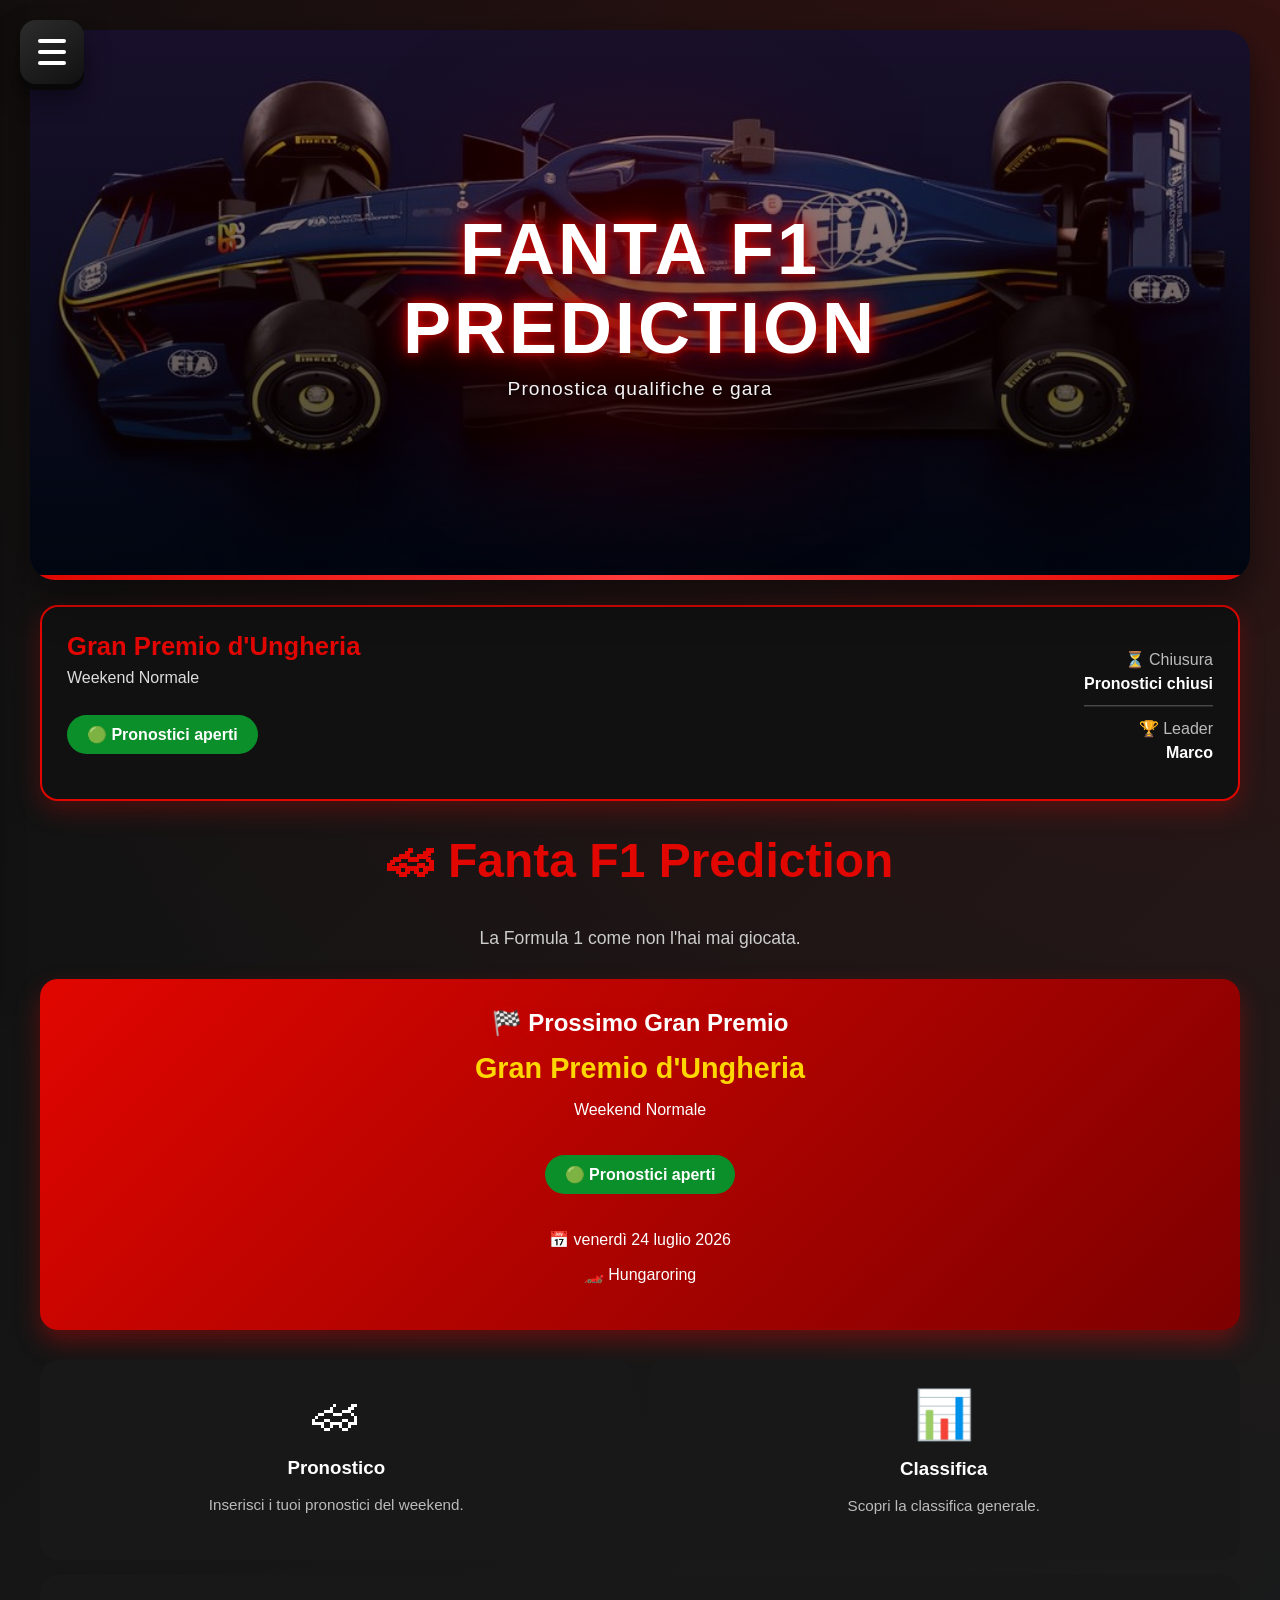
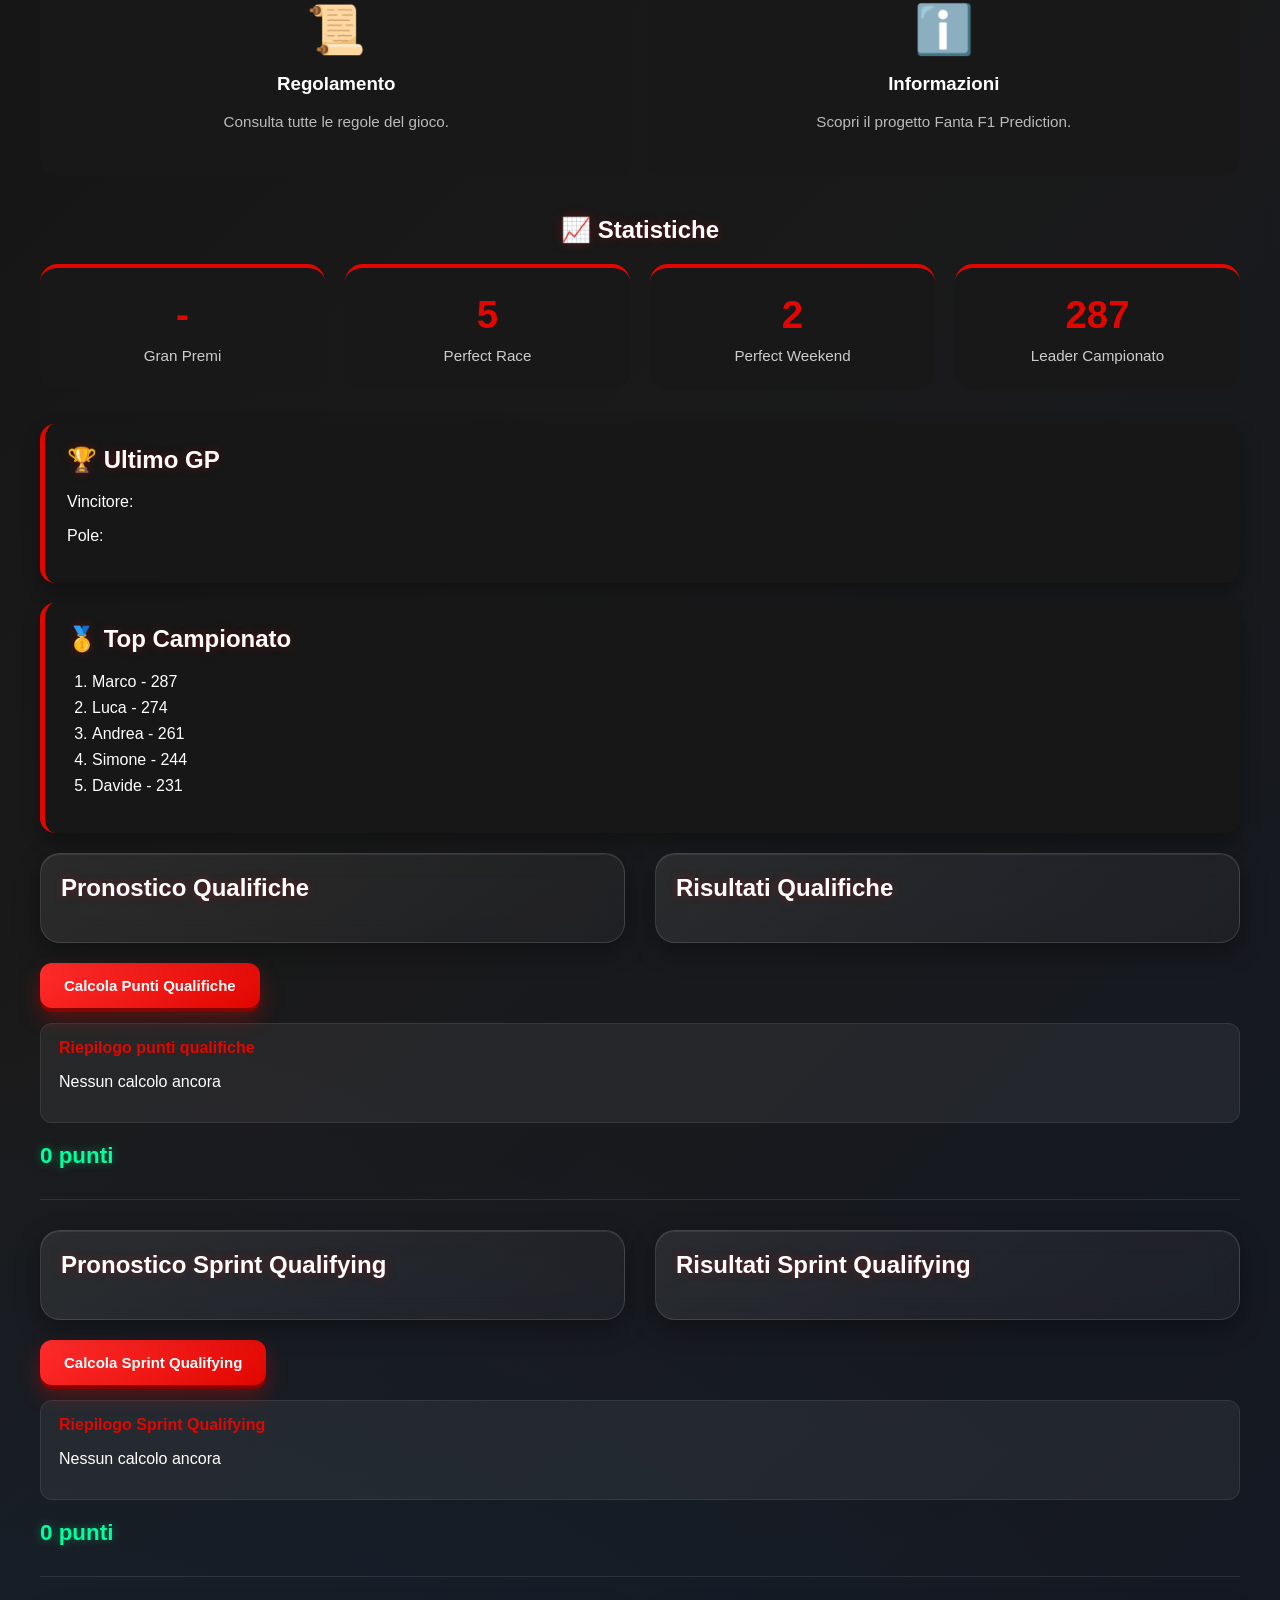
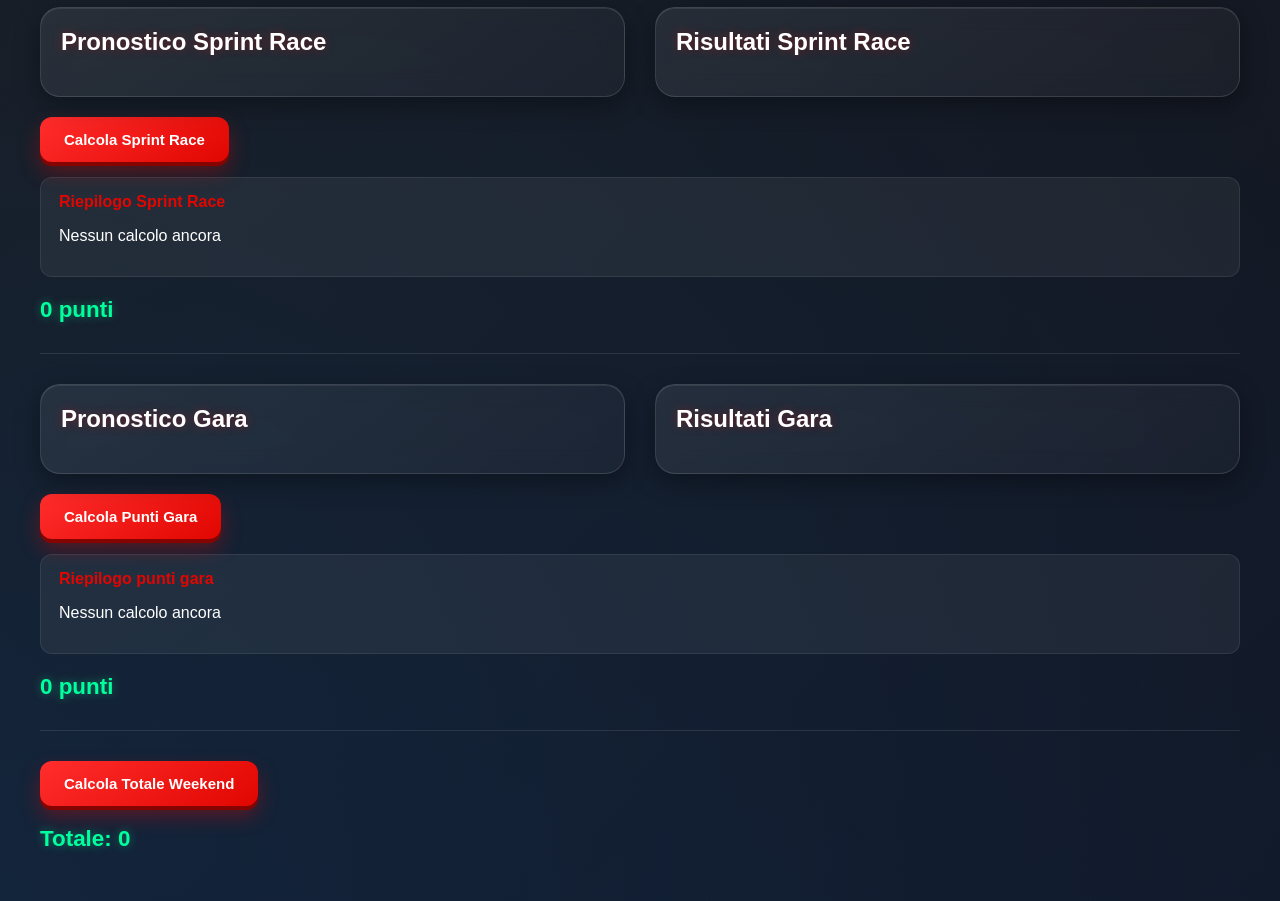
<file: index.html>
<!DOCTYPE html>

<html lang="it">
<head>

<meta charset="UTF-8">
<meta name="viewport" content="width=device-width, initial-scale=1.0">

<title>Fanta F1 Prediction</title>

<meta name="description"
      content="Pronostica qualifiche e gara di Formula 1 e scopri il tuo punteggio nel Fanta F1 Prediction.">

<link rel="stylesheet" href="styles.css">

</head>
<body>

<!-- MENU HAMBURGER 3D -->
<button id="menuToggle" class="hamburger-btn">

    <span></span>
    <span></span>
    <span></span>

</button>

<!-- MENU LATERALE -->
<nav id="sideMenu" class="side-menu">

    <button class="side-btn" onclick="showSection('home')">
        🏠 Home
    </button>
      
    <button class="side-btn" onclick="showSection('app')">
        🏁 Gioco
    </button>

    <button class="side-btn" onclick="showSection('rules')">
        📜 Regolamento
    </button>

    <button class="side-btn" onclick="showSection('ranking')">
        📊 Classifica
    </button>

    <button class="side-btn" onclick="showSection('info')">
        ℹ️ Info
    </button>

</nav>

<!-- HERO -->
<header class="hero">

    <!-- FOTO DI SFONDO -->
    <div class="hero-bg"></div>

    <!-- OVERLAY SCURO -->
    <div class="hero-overlay"></div>

    <!-- CONTENUTO -->
    <div class="hero-content">

       <h1 class="f1-title">
    Fanta F1<br>Prediction
</h1>

        <p class="hero-subtitle">
            Pronostica qualifiche e gara
        </p>

    </div>

</header>

      <!-- HOME -->

<div id="home" class="panel">

<div class="container">

      <div class="home-banner">

<div class="banner-left">

<h3 id="gpName">Caricamento...</h3>

<p id="weekendType">Caricamento...</p>

<span id="gpStatus" class="gp-status"></span>

</div>

<div class="banner-right">

<p>⏳ Chiusura</p>

<strong id="countdown">Caricamento...</strong>

<hr>

<p>🏆 Leader</p>

<strong id="leader"></strong>

</div>

</div>

<h1>🏎 Fanta F1 Prediction</h1>

<p class="home-subtitle">
La Formula 1 come non l'hai mai giocata.
</p>

<div class="gp-card">

    <h2>🏁 Prossimo Gran Premio</h2>

    <h3 id="gpCardName">Caricamento...</h3>

    <p id="gpCardWeekend">Caricamento...</p>

    <span id="gpCardStatus" class="gp-status">
        Caricamento...
    </span>
      <p>📅 <span id="gpDate"></span></p>

      <p>🏎️ <span id="gpCircuit"></span></p>

</div>

<div class="home-grid">

<div class="home-action" onclick="showSection('app')">

<div class="action-icon">🏎</div>

<h3>Pronostico</h3>

<p>Inserisci i tuoi pronostici del weekend.</p>

</div>

<div class="home-action" onclick="showSection('ranking')">

<div class="action-icon">📊</div>

<h3>Classifica</h3>

<p>Scopri la classifica generale.</p>

</div>

<div class="home-action" onclick="showSection('rules')">

<div class="action-icon">📜</div>

<h3>Regolamento</h3>

<p>Consulta tutte le regole del gioco.</p>

</div>

<div class="home-action" onclick="showSection('info')">

<div class="action-icon">ℹ️</div>

<h3>Informazioni</h3>

<p>Scopri il progetto Fanta F1 Prediction.</p>

</div>

</div>

      <h2 class="stats-title">📈 Statistiche</h2>

<div class="stats-grid">

<div class="stat-card">

<div class="stat-number" id="totalGP">-</div>

<div class="stat-label">Gran Premi</div>

</div>

<div class="stat-card">

<div class="stat-number">5</div>

<div class="stat-label">Perfect Race</div>

</div>

<div class="stat-card">

<div class="stat-number">2</div>

<div class="stat-label">Perfect Weekend</div>

</div>

<div class="stat-card">

<div class="stat-number" id="leaderPoints"></div>

<div class="stat-label">Leader Campionato</div>

</div>

</div>

<div class="home-card">

<h2>🏆 Ultimo GP</h2>

<p>
Vincitore:
<strong id="lastWinner"></strong>
</p>

<p>
Pole:
<strong id="lastPole"></strong>
</p>

</div>

<div class="home-card">

<h2>🥇 Top Campionato</h2>

<ol>

<li>Marco</li>

<li>Luca</li>

<li>Andrea</li>

<li>Simone</li>

<li>Davide</li>

</ol>

</div>

</div>

</div>
<!-- APP PRINCIPALE -->
<div id="app" class="panel">

    <div class="container">

        <!-- QUALIFICHE -->
        <div class="prediction-grid">

            <section>
                <h2>Pronostico Qualifiche</h2>
                <div id="quali-predictions"></div>
            </section>

            <section>
                <h2>Risultati Qualifiche</h2>
                <div id="quali-results"></div>
            </section>

        </div>

        <section>

            <button id="calculateQuali">
                Calcola Punti Qualifiche
            </button>

            <div class="score-box" id="qualiBreakdown">
                <h3>Riepilogo punti qualifiche</h3>
                <p id="qualiDetail">
                    Nessun calcolo ancora
                </p>
            </div>

            <p id="qualiScore">
                0 punti
            </p>

        </section>

        <hr>

        <!-- SPRINT QUALIFYING -->
        <div class="prediction-grid">

            <section>
                <h2>Pronostico Sprint Qualifying</h2>
                <div id="sprintquali-predictions"></div>
            </section>

            <section>
                <h2>Risultati Sprint Qualifying</h2>
                <div id="sprintquali-results"></div>
            </section>

        </div>

        <section>

            <button id="calculateSprintQuali">
                Calcola Sprint Qualifying
            </button>

            <div class="score-box">

                <h3>Riepilogo Sprint Qualifying</h3>

                <p id="sprintQualiDetail">
                    Nessun calcolo ancora
                </p>

            </div>

            <p id="sprintQualiScore">
                0 punti
            </p>

        </section>

        <hr>

        <!-- SPRINT RACE -->
        <div class="prediction-grid">

            <section>
                <h2>Pronostico Sprint Race</h2>
                <div id="sprint-predictions"></div>
            </section>

            <section>
                <h2>Risultati Sprint Race</h2>
                <div id="sprint-results"></div>
            </section>

        </div>

        <section>

            <button id="calculateSprintRace">
                Calcola Sprint Race
            </button>

            <div class="score-box">

                <h3>Riepilogo Sprint Race</h3>

                <p id="sprintRaceDetail">
                    Nessun calcolo ancora
                </p>

            </div>

            <p id="sprintRaceScore">
                0 punti
            </p>

        </section>

        <hr>

        <!-- GARA -->
        <div class="prediction-grid">

            <section>
                <h2>Pronostico Gara</h2>
                <div id="race-predictions"></div>
            </section>

            <section>
                <h2>Risultati Gara</h2>
                <div id="race-results"></div>
            </section>

        </div>

        <section>

            <button id="calculateRace">
                Calcola Punti Gara
            </button>

            <div class="score-box" id="raceBreakdown">

                <h3>Riepilogo punti gara</h3>

                <p id="raceDetail">
                    Nessun calcolo ancora
                </p>

            </div>

            <p id="raceScore">
                0 punti
            </p>

        </section>

        <hr>

        <!-- TOTALE WEEKEND -->
        <section>

            <button id="calculateTotal">
                Calcola Totale Weekend
            </button>

            <h2 id="totalScore">
                Totale: 0
            </h2>

        </section>

    </div>

</div>

<!-- REGOLAMENTO -->
<div id="rules" class="panel" style="display:none;">

<div class="container">

<h1 id="top">📜 Regolamento Ufficiale</h1>

      <div class="rules-index">

<h2>Indice</h2>

<a href="#obiettivo">🎯 Obiettivo</a>

<a href="#weekend">🏁 Weekend Normale</a>

<a href="#sprint">⚡ Weekend Sprint</a>

<a href="#bonus">🏆 Bonus Weekend</a>

<a href="#classifica">🌍 Classifica Generale</a>

<a href="#duello">🥊 Duello Stagionale</a>

<a href="#leghe">👥 Leghe Private</a>

<a href="#premi">🏆 Premi Finali</a>

</div>

<section id="obiettivo" class="admin-panel">

<h2>🎯 Obiettivo</h2>

<p>
Pronostica il risultato del weekend di Formula 1.
Ogni previsione assegna punti in base alla precisione.
</p>

 <p class="back-index">
    <a href="#top">⬆ Torna all'indice</a>

 </p>
      
</section>

<section id="weekend" class="admin-panel">

<h2>🏁 Weekend Normale</h2>
      
<h3>🏁 Qualifiche</h3>

<table class="rules-table">

<thead>

<tr>
<th>Posizione</th>
<th>Punti</th>
</tr>

</thead>

<tbody>

<tr><td>1°</td><td>10</td></tr>
<tr><td>2°</td><td>8</td></tr>
<tr><td>3°</td><td>6</td></tr>
<tr><td>4°</td><td>4</td></tr>
<tr><td>5°</td><td>2</td></tr>

</tbody>

</table>

<p>

<strong>Bonus:</strong>

+1 punto se il pilota è presente nella Top 5 ma in posizione diversa.

</p>

<p>

<strong>Punteggio massimo:</strong> 30 punti

</p>

<h3>🏎 Gara</h3>

<table class="rules-table">

<thead>

<tr>
<th>Posizione</th>
<th>Punti</th>
</tr>

</thead>

<tbody>

<tr><td>1°</td><td>25</td></tr>
<tr><td>2°</td><td>18</td></tr>
<tr><td>3°</td><td>15</td></tr>
<tr><td>4°</td><td>12</td></tr>
<tr><td>5°</td><td>10</td></tr>
<tr><td>6°</td><td>8</td></tr>
<tr><td>7°</td><td>6</td></tr>
<tr><td>8°</td><td>4</td></tr>
<tr><td>9°</td><td>2</td></tr>
<tr><td>10°</td><td>1</td></tr>

</tbody>

</table>

<p>

<strong>Bonus:</strong>

+2 punti se il pilota è presente nella Top 10 ma in posizione diversa.

</p>

<div class="bonus-box">

🏆 <strong>Perfect Race Bonus</strong><br>

Indovina tutti e 10 i piloti della Top 10 (ordine non importante).<br>

<strong>+20 punti</strong>

</div>

<p>

<strong>Punteggio massimo:</strong> 121 punti

</p>
<p class="back-index">
    <a href="#top">⬆ Torna all'indice</a>
</p>
</section>

<section id="sprint" class="admin-panel">

<h2>⚡ Weekend Sprint</h2>

<h3>🏁 Sprint Qualifying</h3>

<table class="rules-table">

<thead>

<tr>
<th>Posizione</th>
<th>Punti</th>
</tr>

</thead>

<tbody>

<tr><td>1°</td><td>5</td></tr>
<tr><td>2°</td><td>4</td></tr>
<tr><td>3°</td><td>3</td></tr>
<tr><td>4°</td><td>2</td></tr>
<tr><td>5°</td><td>1</td></tr>

</tbody>

</table>

<p>

<strong>Bonus:</strong>

+0,5 punti se il pilota è presente nella Top 5 ma in posizione diversa.

</p>

<p>

<strong>Punteggio massimo:</strong> 15 punti

</p>

<hr>

<h3>🏎 Sprint Race</h3>

<table class="rules-table">

<thead>

<tr>
<th>Posizione</th>
<th>Punti</th>
</tr>

</thead>

<tbody>

<tr><td>1°</td><td>8</td></tr>
<tr><td>2°</td><td>7</td></tr>
<tr><td>3°</td><td>6</td></tr>
<tr><td>4°</td><td>5</td></tr>
<tr><td>5°</td><td>4</td></tr>
<tr><td>6°</td><td>3</td></tr>
<tr><td>7°</td><td>2</td></tr>
<tr><td>8°</td><td>1</td></tr>

</tbody>

</table>

<p>

<strong>Bonus:</strong>

+1 punto se il pilota è presente nella Top 8 ma in posizione diversa.

</p>

<p>

<strong>Punteggio massimo:</strong> 36 punti

</p>
<p class="back-index">
    <a href="#top">⬆ Torna all'indice</a>
</p>
</section>

<section id="bonus" class="admin-panel">

<h2>🏆 Bonus Weekend Perfetto</h2>

<div class="bonus-box">

🏆 <strong>Perfect Weekend Bonus</strong><br>

Se vengono indovinati tutti i piloti di tutte le sessioni del weekend:

<ul>

<li>Top 5 Sprint Qualifying*</li>
<li>Top 8 Sprint Race*</li>
<li>Top 5 Qualifiche</li>
<li>Top 10 Gara</li>

</ul>

<strong>+50 punti Bonus</strong>

<p style="margin-top:10px;font-size:.9rem;">
* Nei weekend senza Sprint vengono considerate solamente Qualifiche e Gara.
</p>

</div>
<p class="back-index">
    <a href="#top">⬆ Torna all'indice</a>
</p>
</section>

<section id="classifica" class="admin-panel">

<h2>🌍 Classifica Generale</h2>

<p>

Per ogni Gran Premio vengono sommati:

</p>

<ul>

<li>Sprint Qualifying (se prevista)</li>

<li>Sprint Race (se prevista)</li>

<li>Qualifiche</li>

<li>Gara</li>

<li>Perfect Race Bonus (+20)</li>

<li>Perfect Weekend Bonus (+50)</li>

</ul>

<h3>📊 Formula del Weekend</h3>

<div class="bonus-box">

Punteggio Weekend =<br><br>

Sprint Qualifying (se presente)<br>
Sprint Race (se presente)<br>
Qualifiche<br>
Gara<br>
Perfect Race Bonus (+20)<br>
Perfect Weekend Bonus (+50)

</div>

<p>

Tutti i punti ottenuti vengono accumulati durante l'intera stagione.

Il giocatore con il punteggio totale più alto diventa il Campione Fanta F1 Prediction.

</p>
<p class="back-index">
    <a href="#top">⬆ Torna all'indice</a>
</p>
</section>

<section id="duello" class="admin-panel">

<h2>🥊 Duello Stagionale</h2>

<p>
Due giocatori possono sfidarsi durante tutta la stagione.
</p>

<h3>🏆 Assegnazione Punti Duello</h3>

<ul>

<li>Il vincitore del GP Fantasy ottiene <strong>1 Punto Duello</strong>.</li>

<li>In caso di pareggio entrambi i giocatori ottengono <strong>0,5 Punti Duello</strong>.</li>

</ul>

<h3>⚡ Bonus Sprint Qualifying</h3>

<p>

Il giocatore che ottiene il punteggio più alto nella Sprint Qualifying riceve:

</p>

<div class="bonus-box">

+2 punti Bonus Sprint Race

</div>

<p>

Questi punti vengono aggiunti esclusivamente al punteggio della Sprint Race per determinare il vincitore del GP Fantasy.

In caso di parità il bonus non viene assegnato.

</p>

<h3>🏁 Bonus Qualifiche</h3>

<p>

Il giocatore che ottiene il punteggio più alto nelle Qualifiche riceve:

</p>

<div class="bonus-box">

+5 punti Bonus Gara

</div>

<p>

Questi punti vengono aggiunti esclusivamente al punteggio della Gara per determinare il vincitore del GP Fantasy.

In caso di parità il bonus non viene assegnato.

</p>

<h3>🏆 Vincitore del GP Fantasy</h3>

<p>

Per ogni Gran Premio viene calcolato il punteggio complessivo:

</p>

<ul>

<li>Sprint Qualifying</li>

<li>Sprint Race + Bonus Sprint Qualifying (+2)</li>

<li>Qualifiche</li>

<li>Gara + Bonus Qualifiche (+5)</li>

<li>Perfect Race Bonus (+20)</li>

<li>Perfect Weekend Bonus (+50)</li>

</ul>

<p>

Il giocatore con il punteggio più alto conquista <strong>1 Punto Duello</strong>.

</p>

<h3>🥇 Campione del Duello</h3>

<p>

Al termine della stagione vince il giocatore che ha totalizzato il maggior numero di <strong>Punti Duello</strong>.

</p>

<h3>📊 Spareggi</h3>

<ol>

<li>Maggior numero di GP Fantasy vinti.</li>

<li>Maggior numero di Qualifiche vinte.</li>

<li>Maggior numero di Sprint Qualifying vinte.</li>

<li>Maggior punteggio totale nella Classifica Generale.</li>

</ol>

      <p class="back-index">
    <a href="#top">⬆ Torna all'indice</a>
</p>
      </section>

<section id="leghe" class="admin-panel">

<h2>👥 Leghe Private</h2>
<p>

Una Lega Privata può essere composta da qualsiasi numero di giocatori
(2, 4, 8, 10 o più partecipanti).

Ogni giocatore utilizza gli stessi pronostici inseriti per la Classifica Generale.

</p>

<hr>

<h3>🏆 Bonus Sprint Qualifying</h3>

<p>

Il giocatore che ottiene il punteggio più alto nella Sprint Qualifying riceve:

</p>

<div class="bonus-box">

+2 punti Bonus Sprint Race

</div>

<p>

In caso di parità il bonus viene assegnato a tutti i giocatori con il miglior punteggio.

</p>

<hr>

<h3>🏁 Bonus Qualifiche</h3>

<p>

Il giocatore che ottiene il punteggio più alto nelle Qualifiche riceve:

</p>

<div class="bonus-box">

+5 punti Bonus Gara

</div>

<p>

In caso di parità il bonus viene assegnato a tutti i giocatori con il miglior punteggio.

</p>

<hr>

<h3>📊 Classifica della Lega</h3>

<p>

Per ogni Gran Premio viene calcolato il punteggio totale sommando:

</p>

<ul>

<li>Sprint Qualifying</li>

<li>Sprint Race + Bonus Sprint Qualifying (+2)</li>

<li>Qualifiche</li>

<li>Gara + Bonus Qualifiche (+5)</li>

<li>Perfect Race Bonus (+20)</li>

<li>Perfect Weekend Bonus (+50)</li>

</ul>

<p>

I punti vengono accumulati durante tutta la stagione.

Vince la Lega il giocatore che totalizza il maggior numero di punti.

</p>

<hr>

<h3>🥇 Spareggi</h3>

<ol>

<li>Maggior numero di GP Fantasy vinti.</li>

<li>Maggior numero di Qualifiche vinte.</li>

<li>Maggior numero di Sprint Qualifying vinte.</li>

<li>Maggior numero di Pole Position indovinate.</li>

<li>Maggior punteggio nella Classifica Generale.</li>

</ol>
<p class="back-index">
    <a href="#top">⬆ Torna all'indice</a>
</p>
</section>

<section id="premi" class="admin-panel">

<h2>🏆 Premi Finali</h2>
<ul>

<li>🏆 Campione Fanta F1 Prediction</li>

<li>👥 Vincitore di ogni Lega Privata</li>

<li>🥊 Campione del Duello Stagionale</li>

<li>🎯 Maggior numero di Pole Position indovinate</li>

<li>🏁 Maggior numero di GP Fantasy vinti</li>

<li>⚡ Maggior numero di Sprint Qualifying vinte</li>

<li>🏎 Maggior numero di Perfect Race Bonus ottenuti</li>

<li>⭐ Maggior numero di Perfect Weekend Bonus ottenuti</li>

<li>🚀 Miglior punteggio di un singolo weekend</li>

<li>🌍 Miglior punteggio stagionale assoluto</li>
</ul>
<p class="back-index">
    <a href="#top">⬆ Torna all'indice</a>
</p>
</section>

</div>

</div>

<!-- CLASSIFICA -->
<div id="ranking" class="panel" style="display:none;">

    <div class="container">

        <section>

            <h2>📊 Classifica</h2>

            <p>
                Qui comparirà la classifica dei giocatori.
            </p>

        </section>

    </div>

</div>

<!-- INFO -->
<div id="info" class="panel" style="display:none;">

    <div class="container">

        <section>

            <h2>ℹ️ Informazioni</h2>

            <p>
                App Fanta F1 creata per divertimento.
            </p>

        </section>

    </div>

</div>

<script src="api.js"></script>
<script src="countdown.js"></script>
<script src="script.js"></script>

</body>
</html>
</file>
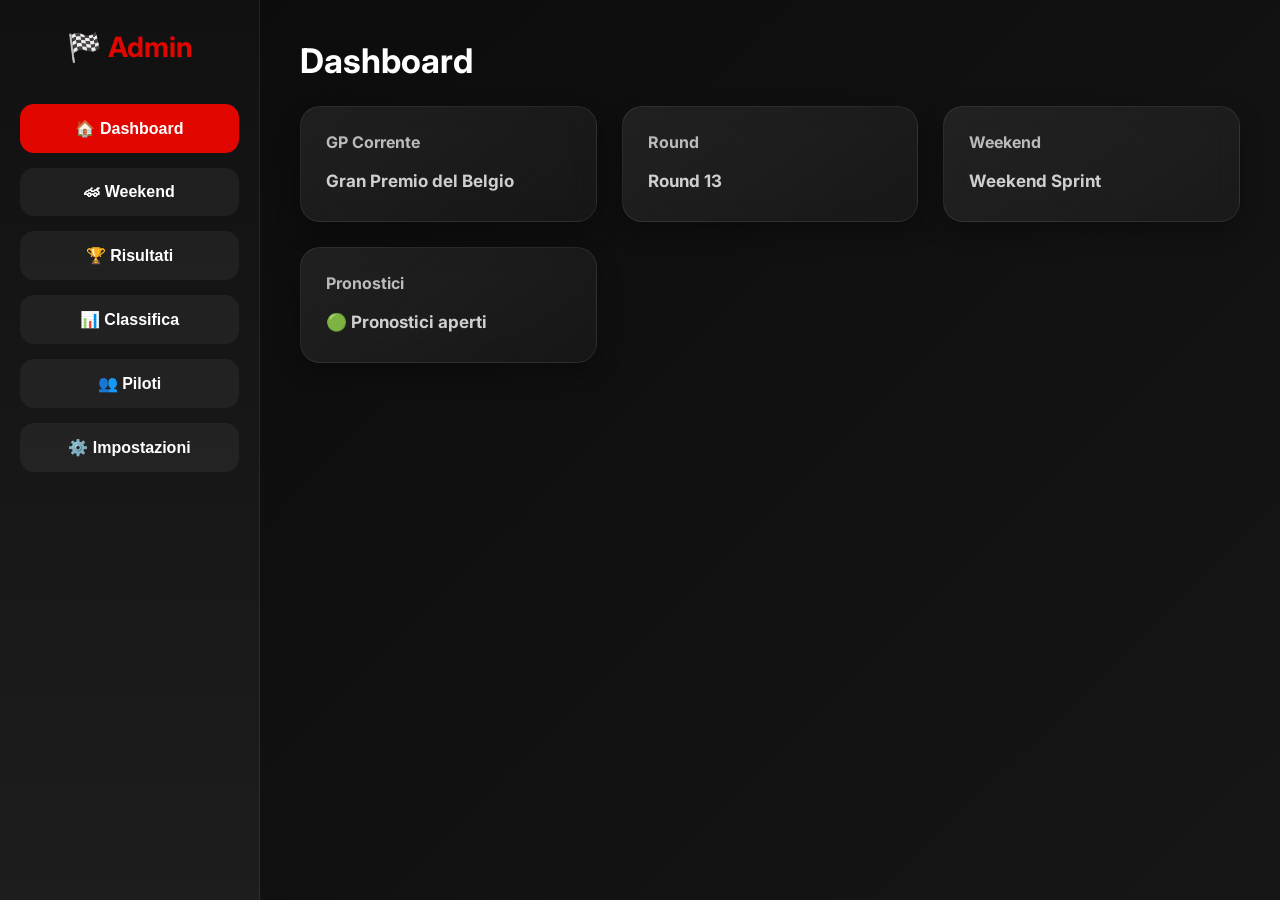
<file: admin.html>
<!DOCTYPE html>
<html lang="it">

<head>

<meta charset="UTF-8">

<meta name="viewport" content="width=device-width, initial-scale=1.0">

<title>Fanta F1 Prediction - Admin</title>

<link rel="stylesheet" href="admin.css">

<link rel="preconnect" href="https://fonts.googleapis.com">

<link rel="preconnect" href="https://fonts.gstatic.com" crossorigin>

<link href="https://fonts.googleapis.com/css2?family=Inter:wght@300;400;600;700&display=swap" rel="stylesheet">

</head>

<body>

<div class="admin-container">

    <aside class="sidebar">

        <h1>🏁 Admin</h1>

        <button class="menu-btn active" data-page="dashboard">
            🏠 Dashboard
        </button>

        <button class="menu-btn" data-page="weekend">
            🏎 Weekend
        </button>

        <button class="menu-btn" data-page="results">
            🏆 Risultati
        </button>

        <button class="menu-btn" data-page="ranking">
            📊 Classifica
        </button>

        <button class="menu-btn" data-page="drivers">
            👥 Piloti
        </button>

        <button class="menu-btn" data-page="settings">
            ⚙️ Impostazioni
        </button>

    </aside>

    <main class="content">

        <!-- DASHBOARD -->

        <section id="dashboard" class="page active">

            <h2>Dashboard</h2>

            <div class="cards">

                <div class="card">

                    <h3>GP Corrente</h3>

                    <p id="currentGP">-</p>

                </div>

                <div class="card">

                    <h3>Round</h3>

                    <p id="currentRound">-</p>

                </div>

                <div class="card">

                    <h3>Weekend</h3>

                    <p id="currentWeekendType">-</p>

                </div>

                <div class="card">

                    <h3>Pronostici</h3>

                    <p id="predictionStatus">-</p>

                </div>

            </div>

        </section>

        <!-- WEEKEND -->

       <section id="weekend" class="page">

<h2>Weekend</h2>

<div class="form-grid">

    <div class="form-group">

        <label>Nome Gran Premio</label>

        <input
            id="gpNameInput"
            type="text">

    </div>

    <div class="form-group">

        <label>Circuito</label>

        <input
            id="gpCircuitInput"
            type="text">

    </div>

    <div class="form-group">

        <label>Nazione</label>

        <input
            id="gpCountryInput"
            type="text">

    </div>

    <div class="form-group">

        <label>Bandiera</label>

        <input
            id="gpFlagInput"
            type="text">

    </div>

    <div class="form-group">

        <label>Round</label>

        <input
            id="gpRoundInput"
            type="number">

    </div>

    <div class="form-group">

        <label>Weekend</label>

        <select id="gpSprintInput">

            <option value="false">
                Weekend Normale
            </option>

            <option value="true">
                Weekend Sprint
            </option>

        </select>

    </div>

    <div class="form-group">

        <label>Data Inizio</label>

        <input
            id="gpStartInput"
            type="datetime-local">

    </div>

    <div class="form-group">

        <label>Data Fine</label>

        <input
            id="gpEndInput"
            type="datetime-local">

    </div>

    <div class="form-group">

        <label>Chiusura Pronostici</label>

        <input
            id="gpCloseInput"
            type="datetime-local">

    </div>

</div>

<div class="admin-actions">

<button id="loadWeekend">

📥 Carica Weekend

</button>

<button id="saveWeekend">

💾 Salva Weekend

</button>

</div>

</section>

        <!-- RISULTATI -->

        <section id="results" class="page">

<h2>Risultati Weekend</h2>

<h3>Qualifiche</h3>

<div id="adminQualifying"></div>

<hr>

<h3>Sprint Qualifying</h3>

<div id="adminSprintQualifying"></div>

<hr>

<h3>Sprint Race</h3>

<div id="adminSprintRace"></div>

<hr>

<h3>Gara</h3>

<div id="adminRace"></div>

<div class="admin-actions">

<button id="loadResults">

📥 Carica Results

</button>

<button id="saveResults">

💾 Salva Results

</button>

</div>

</section>
        <!-- CLASSIFICA -->

        <section id="ranking" class="page">

<h2>Classifica</h2>

<div id="rankingEditor"></div>

<div class="admin-actions">

    <button id="addPlayer">

        ➕ Aggiungi giocatore

    </button>

    <button id="loadRanking">

        📥 Carica Classifica

    </button>

    <button id="saveRanking">

        💾 Salva Classifica

    </button>

</div>

</section>

        <!-- PILOTI -->

        <section id="drivers" class="page">

            <h2>Piloti</h2>

            <p>Qui gestirai l'elenco piloti.</p>

        </section>

          <!-- IMPOSTAZIONI -->

       <section id="settings" class="page">

    <h2>Impostazioni</h2>

    <div class="admin-actions">

        <button id="nextWeekend">

            ⏭️ Passa al prossimo Gran Premio

        </button>

        <button id="generateAll">

            💾 Salva modifiche

        </button>

    </div>

    <hr class="admin-divider">

    <div class="admin-card">

        <h3>🚀 Pubblicazione</h3>

        <p id="publicationStatus">

            ⚪ Controllo non eseguito

        </p>

        <br>

        <button id="publishProject">

            🚀 Pubblica sito

        </button>

        <br><br>

        <small>

            Controlla automaticamente i file del progetto prima della pubblicazione.

        </small>

    </div>

</section>

       
    </main>

</div>

<script src="calendar.js"></script>
<script src="countdown.js"></script>
<script src="admin.js"></script>
<script src="github.js"></script>
</body>

</html>
</file>
<file: styles.css>
body{
    margin:0;
    padding:30px;
    font-family:'Inter',sans-serif;
   background:
radial-gradient(
    circle at top right,
    rgba(225,6,0,.15),
    transparent 35%
),
radial-gradient(
    circle at bottom left,
    rgba(0,120,255,.12),
    transparent 35%
),
linear-gradient(
    135deg,
    #0f0f0f,
    #1a1a1a,
    #111827
);
    color:white;
    min-height:100vh;
}

/* CONTAINER */
.container{
    max-width:1200px;
    margin:auto;
}

/* TITOLI */
h1{
    text-align:center;
    font-size:3rem;
    margin-bottom:40px;
    color:#E10600;
    font-weight:800;
}

h2{
    margin-top:0;
    color:#ffffff;
    text-shadow:
        0 0 10px rgba(225,6,0,.35);
}


.hero{
    position:relative;
    overflow:hidden;

    min-height:550px;

    border-radius:25px;

    margin-bottom:25px;

    display:flex;
    justify-content:center;
    align-items:center;

    box-shadow:
        0 15px 40px rgba(0,0,0,.5);
}

.hero-subtitle{
    position:relative;
    z-index:3;

    margin-top:10px;
    margin-bottom:0;

    color:#f3f4f6;
    font-size:1.2rem;
    letter-spacing:1px;

    text-shadow:
        0 2px 6px rgba(0,0,0,.8);
}


/* INPUT ROW */
.input-row{
    position:relative;

    display:flex;
    align-items:center;
    gap:15px;
    margin-bottom:12px;

    background:rgba(255,255,255,0.07);
    padding:12px;
    border-radius:14px;

    border:1px solid rgba(255,255,255,0.10);
}

.input-row::after{

    content:"▼";

    position:absolute;

    right:16px;
    top:50%;

    transform:translateY(-50%);

    width:28px;
    height:28px;

    display:flex;
    justify-content:center;
    align-items:center;

    font-size:12px;
    font-weight:900;

    color:white;

    border-radius:8px;

    background:linear-gradient(
        145deg,
        #E10600,
        #8b0000
    );

    box-shadow:
        0 3px 0 #5a0000,
        0 6px 12px rgba(0,0,0,.4);

    pointer-events:none;
}


/* ELIMINA LA FRECCIA */
.result-row::after{
    display:none;
}

/* SELECT */
select{
    flex:1;
    width:100%;

    padding:14px 65px 14px 16px;

    border-radius:16px;

    border:1px solid rgba(255,255,255,.15);

    background:
    linear-gradient(
        145deg,
        #223f5b,
        #32587d
    );

    color:white;

    font-size:15px;
    font-weight:700;

    cursor:pointer;

    appearance:none;
    -webkit-appearance:none;
    -moz-appearance:none;

    transition:all .25s ease;

    box-shadow:
        inset 0 1px 0 rgba(255,255,255,.15),
        0 8px 20px rgba(0,0,0,.25);
}
select:hover{

    border-color:#E10600;

    background:
    linear-gradient(
        145deg,
        #2d4f70,
        #3b6792
    );

    box-shadow:
        inset 0 1px 0 rgba(255,255,255,.15),
        0 0 20px rgba(225,6,0,.25),
        0 10px 25px rgba(0,0,0,.3);

    transform:translateY(-2px);
}

select:focus{
    outline:none;
    border-color:#E10600;
    box-shadow:0 0 16px rgba(225,6,0,0.6);
}

option{
    background:#1f3b57;
    color:#d1d5db;
    font-weight:600;
}
/* CAMPI RISULTATI AUTOMATICI */
.result-field{
    flex:1;
    padding:14px 16px;

    border-radius:16px;
   
    border:1px solid rgba(225,6,0,.25);
    background:rgba(225,6,0,.08);
    text-align:right;
    color:white;
    font-size:15px;
    font-weight:700;

    pointer-events:none;
}
/* BUTTON */
button{
    background:linear-gradient(
        145deg,
        #ff2d2d,
        #E10600
    );

    color:white;

    border:none;

    padding:14px 24px;

    border-radius:12px;

    font-size:15px;
    font-weight:700;

    cursor:pointer;

    transition:.25s;

    box-shadow:
        0 4px 0 #860400,
        0 10px 20px rgba(225,6,0,.35);
}
button:hover{
    transform:translateY(-2px); scale(1.02);

    box-shadow:
        0 6px 0 #860400,
        0 14px 28px rgba(225,6,0,.45);
}
button:active{
    transform:translateY(0);
}

/* SCORE */
#qualiScore,
#sprintQualiScore,
#sprintRaceScore,
#raceScore,
#totalScore{
    margin-top:20px;
    font-size:1.4rem;
    font-weight:700;
    color:#00ff9d;

    text-shadow:
        0 0 10px rgba(0,255,157,.4);
}

/* SCORE BOX */
.score-box{
    margin-top:15px;

    padding:15px 18px;

    border-radius:12px;

    background:rgba(255,255,255,0.06);

    border:1px solid rgba(255,255,255,0.08);

    color:white;
}

.score-box h3{
    margin:0 0 8px 0;

    font-size:1rem;

    color:#E10600;
}

/* MENU HAMBURGER 3D */
.hamburger-btn{
    position:fixed;

    top:20px;
    left:20px;

    width:64px;
    height:64px;

    z-index:1001;

    border:none;
    border-radius:16px;

    background:linear-gradient(
        145deg,
        #2c2c2c,
        #111111
    );

    display:flex;
    flex-direction:column;
    justify-content:center;
    align-items:center;

    gap:7px;

    cursor:pointer;

    box-shadow:
        0 6px 0 #080808,
        0 12px 25px rgba(0,0,0,.5);

    transition:.2s ease;
}

.hamburger-btn:hover{
    transform:translateY(-2px);
}

.hamburger-btn:active{
    transform:translateY(5px);

    box-shadow:
        0 2px 0 #080808,
        0 5px 10px rgba(0,0,0,.4);
}

.hamburger-btn span{
    width:28px;
    height:4px;

    background:white;

    border-radius:999px;

    transition:.3s ease;
}

/* ANIMAZIONE X */
.hamburger-btn.active span:nth-child(1){
    transform:
        translateY(11px)
        rotate(45deg);
}

.hamburger-btn.active span:nth-child(2){
    opacity:0;
}

.hamburger-btn.active span:nth-child(3){
    transform:
        translateY(-11px)
        rotate(-45deg);
}

/* MENU LATERALE */
.side-menu{
    position:fixed;

    top:0;
    left:-280px;

    width:260px;
    height:100vh;

    background:rgba(17,24,39,.92);
  
    backdrop-filter:blur(15px);
    -webkit-backdrop-filter:blur(15px);
    
    border-right:1px solid rgba(255,255,255,.08);
  
    padding-top:100px;

    display:flex;
    flex-direction:column;

    gap:12px;

    transition:left .3s ease;

    box-shadow:
        8px 0 25px rgba(0,0,0,.6);

    z-index:1000;
}

.side-menu.open{
    left:0;
}

.side-btn{
    margin:0 15px;

    text-align:left;

    background:rgba(255,255,255,0.08);

    border:1px solid rgba(255,255,255,.15);

    color:white;
}

.side-btn:hover{
    background:#E10600;
}

/* PANEL */
.panel{
    animation:fadeIn .25s ease;
}

@keyframes fadeIn{

    from{
        opacity:0;
        transform:translateY(10px);
    }

    to{
        opacity:1;
        transform:translateY(0);
    }

}

/* DIVISORE */
hr{
    border:0;
    height:1px;

    background:rgba(255,255,255,0.1);

    margin:30px 0;
}

/* MOBILE */
@media(max-width:768px){

    body{
        padding:15px;
    }

    .hero{
        min-height:260px;
    }

  .hero-bg{
    background-size:95% auto;
    background-repeat:no-repeat;
    background-position:center;
}

    .f1-title{
        letter-spacing:1px;
        font-size:clamp(1.8rem, 9vw, 3rem);
    }

    .hero-subtitle{
        font-size:1rem;
    }

    .hamburger-btn{
        width:58px;
        height:58px;
    }

    .side-menu{
        width:230px;
    }
}
.hero-bg{
    position:absolute;
    inset:0;

    background-image:url("f1-2026-fia-car-renders.jpg");

    background-size:cover;
    background-repeat:no-repeat;
    background-position:center;

    filter:brightness(.65);

    z-index:1;
}
.hero-overlay{
    position:absolute;
    inset:0;

    background:
        linear-gradient(
            to bottom,
            rgba(225,6,0,.10),
            rgba(0,0,0,.65)
        );

    z-index:2;
}
.hero-content{
    position:relative;
    z-index:3;

    text-align:center;

    padding:20px;
}

.hero-content::before{
    content:"";

    position:absolute;

    width:300px;
    height:300px;

    background:rgba(225,6,0,.15);

    filter:blur(80px);

    left:50%;
    top:50%;

    transform:translate(-50%,-50%);

    z-index:-1;
}
.f1-title{
    position:relative;
    z-index:3;

    font-size:clamp(2rem, 8vw, 4.5rem);
    max-width:100%;
    margin:0 auto;
    
  font-weight:900;
    color:white;

    text-transform:uppercase;
    letter-spacing:3px;

    text-shadow:
        0 0 8px rgba(225,6,0,.8),
        0 0 18px rgba(225,6,0,.7),
        0 0 35px rgba(225,6,0,.6),
        0 5px 12px rgba(0,0,0,.8);

       line-height:1.1;
}
.hero::after{

    content:"";

    position:absolute;

    left:0;
    right:0;
    bottom:0;

    height:5px;

    background:
    linear-gradient(
        90deg,
        #E10600,
        #ff3c3c,
        #E10600
    );

    z-index:4;
}
.prediction-grid{
    display:grid;
    grid-template-columns:1fr 1fr;
    gap:30px;
    margin-bottom:20px;
}

.prediction-grid section{
    background:linear-gradient(
        145deg,
        rgba(255,255,255,0.08),
        rgba(255,255,255,0.03)
    );

    backdrop-filter:blur(12px);

    box-shadow:
        0 8px 25px rgba(0,0,0,.35),
        inset 0 1px 0 rgba(255,255,255,.08);

    padding:20px;
    border-radius:20px;

    border:1px solid rgba(255,255,255,0.12);
}
@media(max-width:768px){

    .prediction-grid{
        grid-template-columns:1fr;
    }

}
/* RISULTATI AUTOMATICI */

.result-row{

    position:relative;

    display:flex;

    align-items:center;

    justify-content:space-between;

    gap:15px;

    margin-bottom:12px;

    padding:14px 16px;

    border-radius:14px;

    background:rgba(255,255,255,.06);

    border:1px solid rgba(255,255,255,.10);

    transition:.25s ease;

}

.result-row:first-child{
    border-left:4px solid gold;
}

.result-row:nth-child(2){
    border-left:4px solid silver;
}

.result-row:nth-child(3){
    border-left:4px solid #cd7f32;
}

.result-row:hover{

    transform:translateX(4px);

    box-shadow:
        0 6px 18px rgba(0,0,0,.25);

}
/* ===== REGOLAMENTO ===== */

.rules-table th{

background:#E10600;

padding:12px;

color:white;

}

.rules-table td{

padding:10px;

text-align:center;

border-bottom:1px solid rgba(255,255,255,.12);

}

.rules-table tr:nth-child(even){

background:rgba(255,255,255,.05);

}

.bonus-box{

margin:20px 0;

padding:18px;

background:linear-gradient(
135deg,
#E10600,
#8b0000
);

border-radius:16px;

text-align:center;

font-size:1.05rem;

font-weight:bold;

color:white;

box-shadow:
0 10px 25px rgba(225,6,0,.35);

}

.rules-index{
    background:#181818;
    border:2px solid #e10600;
    border-radius:12px;
    padding:20px;
    margin-bottom:30px;
}

.rules-index h2{
    margin-top:0;
    color:#fff;
}

.rules-index a{
    display:block;
    padding:12px;
    margin:8px 0;
    color:#fff;
    text-decoration:none;
    border-radius:8px;
    transition:.3s;
}

.rules-index a:hover{
    background:#e10600;
    padding-left:18px;
}

.rules-index a.active{

    background:#e10600;

    font-weight:bold;

    transform:translateX(8px);

}

.rules-table{

width:100%;

border-collapse:collapse;

margin:20px 0;

overflow:hidden;

border-radius:12px;

}

.rules-table thead{

background:#e10600;

color:white;

}

.rules-table th,
.rules-table td{

padding:12px;

text-align:center;

}

.rules-table tbody tr:nth-child(odd){

background:#202020;

}

.rules-table tbody tr:nth-child(even){

background:#2b2b2b;

}

.rules-table tbody tr:hover{

background:#444;

transition:.2s;

}
.admin-panel{

background:#111;

padding:30px;

margin:30px 0;

border-radius:14px;

/* Barra rossa Formula 1 */
border-left:6px solid #e10600;

box-shadow:0 10px 30px rgba(0,0,0,.4);

/* Animazione */
opacity:0;
transform:translateY(40px);
transition:.7s;

}

.admin-panel.show{

opacity:1;
transform:translateY(0);

}

.admin-panel h2{

    position:relative;

    margin-bottom:25px;

    color:white;

}

/* Linea rossa sotto il titolo */

.admin-panel h2::after{

content:"";

display:block;

width:90px;

height:4px;

background:#e10600;

margin-top:10px;

border-radius:10px;

}

.admin-panel h3{

color:#ffd700;

margin-top:25px;

}

/* =========================
   HOME
========================= */

.home-subtitle{

text-align:center;
font-size:1.1rem;
color:#ccc;
margin-bottom:30px;

}

.gp-card{

background:linear-gradient(135deg,#E10600,#7d0000);

border-radius:18px;

padding:30px;

text-align:center;

margin-bottom:30px;

box-shadow:0 12px 25px rgba(225,6,0,.35);

}

.gp-card h2{

margin:0;

color:white;

}

.gp-card h3{

margin:15px 0;

font-size:1.8rem;

color:#ffd700;

}

.gp-status{

display:inline-block;

margin:20px 0;

padding:10px 20px;

background:#0a8f2a;

border-radius:30px;

font-weight:bold;

color:white;

}

.gp-card button{

margin-top:15px;

padding:15px 30px;

border:none;

border-radius:12px;

background:white;

color:#E10600;

font-size:1rem;

font-weight:bold;

cursor:pointer;

transition:.25s;

}

.gp-card button:hover{

transform:scale(1.05);

}

.home-grid{

display:grid;

grid-template-columns:repeat(2,1fr);

gap:15px;

margin-bottom:30px;

}

.home-grid button{

padding:18px;

font-size:1rem;

font-weight:bold;

border:none;

border-radius:12px;

background:#1d1d1d;

color:white;

cursor:pointer;

transition:.25s;

}

.home-grid button:hover{

background:#E10600;

transform:translateY(-3px);

}

.home-card{

background:#171717;

padding:22px;

margin-bottom:20px;

border-radius:15px;

border-left:5px solid #E10600;

box-shadow:0 8px 18px rgba(0,0,0,.3);

}

.home-card h2{

margin-top:0;

color:white;

}

.home-card ol{

padding-left:25px;

}

.home-card li{

margin:8px 0;

}
@media(max-width:768px){

.home-grid{

grid-template-columns:1fr;

}

.gp-card{

padding:22px;

}

.gp-card h3{

font-size:1.4rem;

}

.home-card{

padding:18px;

}
    .home-banner{

flex-direction:column;

text-align:center;

}

.banner-right{

margin-top:20px;

text-align:center;

}
.stats-grid{

grid-template-columns:repeat(2,1fr);

gap:15px;

}

.stat-card{

padding:18px;

}

.stat-number{

font-size:2rem;

}
}
.home-banner{

display:flex;

justify-content:space-between;

align-items:center;

background:#111;

border:2px solid #E10600;

border-radius:18px;

padding:25px;

margin-bottom:30px;

box-shadow:0 10px 25px rgba(225,6,0,.25);

}

.banner-left h3{

margin:0;

font-size:1.6rem;

color:#E10600;

}

.banner-left p{

margin:8px 0;

color:#ddd;

}

.banner-open{

display:inline-block;

background:#008f39;

padding:8px 16px;

border-radius:25px;

font-weight:bold;

}

.banner-right{

text-align:right;

}

.banner-right p{

margin:6px 0;

color:#bbb;

}

.banner-right hr{

margin:12px 0;

border:0;

border-top:1px solid rgba(255,255,255,.15);

}
.home-action{

background:#181818;

border:2px solid transparent;

border-radius:18px;

padding:25px;

cursor:pointer;

transition:.3s;

text-align:center;

}

.home-action:hover{

border-color:#E10600;

transform:translateY(-8px);

box-shadow:0 12px 30px rgba(225,6,0,.25);

}

.action-icon{

font-size:3rem;

margin-bottom:15px;

}

.home-action h3{

margin:10px 0;

color:white;

}

.home-action p{

color:#bbb;

font-size:.95rem;

line-height:1.5;

}
/* =========================
   STATISTICHE HOME
========================= */

.stats-title{

margin:40px 0 20px;

text-align:center;

color:white;

}

.stats-grid{

display:grid;

grid-template-columns:repeat(4,1fr);

gap:20px;

margin-bottom:35px;

}

.stat-card{

background:#181818;

padding:25px;

border-radius:18px;

text-align:center;

border-top:4px solid #E10600;

transition:.3s;

}

.stat-card:hover{

transform:translateY(-6px);

box-shadow:0 10px 25px rgba(225,6,0,.25);

}

.stat-number{

font-size:2.4rem;

font-weight:bold;

color:#E10600;

margin-bottom:10px;

}

.stat-label{

color:#ccc;

font-size:.95rem;

}
</file>
<file: admin.css>
/* ==========================================================
   FANTA F1 PREDICTION
   ADMIN.CSS
   Versione 1.0
========================================================== */

*{
    margin:0;
    padding:0;
    box-sizing:border-box;
}

body{

    font-family:"Inter",sans-serif;

    background:
        linear-gradient(135deg,#0b0b0b,#161616);

    color:#ffffff;

    min-height:100vh;

}

/* ==========================================================
   LAYOUT
========================================================== */

.admin-container{

    display:grid;

    grid-template-columns:260px 1fr;

    min-height:100vh;

}

/* ==========================================================
   SIDEBAR
========================================================== */

.sidebar{

    background:
        linear-gradient(
            180deg,
            #111111,
            #1d1d1d
        );

    border-right:1px solid rgba(255,255,255,.08);

    padding:30px 20px;

}

.sidebar h1{

    text-align:center;

    margin-bottom:40px;

    font-size:28px;

    color:#E10600;

}

/* ==========================================================
   MENU
========================================================== */

.menu-btn{

    width:100%;

    margin-bottom:15px;

    padding:15px;

    border:none;

    border-radius:14px;

    cursor:pointer;

    font-size:16px;

    font-weight:600;

    color:white;

    background:

        rgba(255,255,255,.05);

    transition:.25s;

}

.menu-btn:hover{

    background:#E10600;

    transform:translateX(5px);

}

.menu-btn.active{

    background:#E10600;

}

/* ==========================================================
   CONTENUTO
========================================================== */

.content{

    padding:40px;

}

.page{

    display:none;

}

.page.active{

    display:block;

}

.page h2{

    margin-bottom:25px;

    font-size:34px;

}

/* ==========================================================
   DASHBOARD
========================================================== */

.cards{

    display:grid;

    grid-template-columns:

        repeat(auto-fit,minmax(220px,1fr));

    gap:25px;

}

.card{

    padding:25px;

    border-radius:20px;

    background:

        linear-gradient(

            145deg,

            rgba(255,255,255,.08),

            rgba(255,255,255,.03)

        );

    backdrop-filter:blur(12px);

    border:1px solid rgba(255,255,255,.08);

    box-shadow:

        0 10px 25px rgba(0,0,0,.30);

}

.card h3{

    color:#bbbbbb;

    font-size:16px;

    margin-bottom:15px;

}

.card p{

    font-size:24px;

    font-weight:700;

}

/* ==========================================================
   SEZIONI
========================================================== */

.page p{

    color:#cfcfcf;

    line-height:1.7;

    font-size:17px;

}

/* ==========================================================
   RESPONSIVE
========================================================== */

@media(max-width:900px){

.admin-container{

    grid-template-columns:1fr;

}

.sidebar{

    border-right:none;

    border-bottom:1px solid rgba(255,255,255,.08);

}

.content{

    padding:25px;

}
   .form-grid{

display:grid;

grid-template-columns:repeat(auto-fit,minmax(260px,1fr));

gap:20px;

margin-top:25px;

}

.form-group{

display:flex;

flex-direction:column;

gap:8px;

}

.form-group label{

font-weight:600;

font-size:15px;

}

.form-group input,
.form-group select{

padding:14px;

border-radius:12px;

border:none;

background:#202020;

color:white;

font-size:15px;

}

.admin-actions{

margin-top:35px;

display:flex;

gap:20px;

flex-wrap:wrap;

}

.admin-actions button{

padding:14px 28px;

border:none;

border-radius:14px;

background:#E10600;

color:white;

font-weight:700;

cursor:pointer;

transition:.25s;

}

.admin-actions button:hover{

transform:translateY(-2px);

box-shadow:0 10px 25px rgba(225,6,0,.35);

}

}
.admin-session{

margin-bottom:30px;

}

.admin-row{

display:flex;

align-items:center;

gap:15px;

margin-bottom:12px;

}

.admin-row span{

width:40px;

font-weight:700;

}

.admin-row select{

flex:1;

padding:12px;

border:none;

border-radius:10px;

background:#202020;

color:white;

font-size:15px;

}
.ranking-row{

display:grid;

grid-template-columns:2fr 120px 70px;

gap:15px;

margin-bottom:12px;

align-items:center;

}

.ranking-row input{

padding:12px;

border:none;

border-radius:10px;

background:#202020;

color:white;

}

.ranking-row button{

background:#d32f2f;

border:none;

border-radius:10px;

color:white;

padding:10px;

cursor:pointer;

font-weight:bold;

}

.ranking-row button:hover{

opacity:.85;

}
</file>
